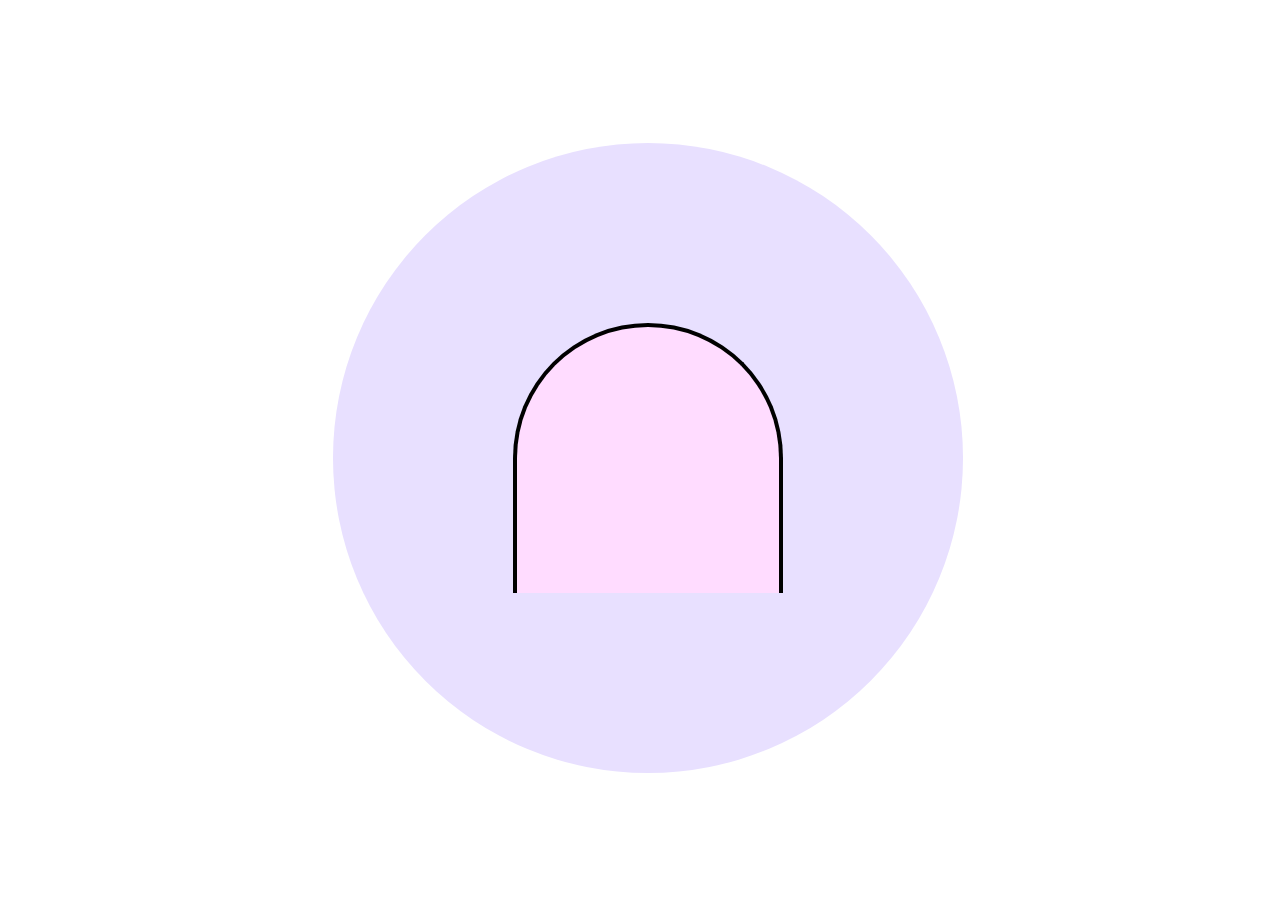
<file: spooky.html>
<!DOCTYPE html>
<html>
<head>
    <link rel="stylesheet" href="styles.css">
</head>

<body>
    <div id="base">
        <div id="background">
            <div id="spookster">
                <div id="peepers"></div>
                <div id="snoot"></div>
                <div id="left-waggler"></div>
                <div id="right-waggler"></div>
            </div>
            <div id="feets">
                <div id="feet"></div>
                <div id="feet"></div>
                <div id="feet"></div>
                <div id="feet"></div>
            </div>
        </div>
    </div>
</body>

</html>
</file>
<file: styles.css>
/* This is a CSS Comment */
/* Like <!-- --> HTML comments */

/* New! */
#base {
  background: white;
  height: 100vh;
  width: 100vw;
  display: flex;
  align-items: center;
  justify-content: center;
  position: relative;
}
#background {
  width: 70vmin;
  height: 70vmin;
  background: #e8e0ff;
  border-radius: 50%;
  display: flex;
  align-items: center;
  justify-content: center;
  flex-direction: column;
}
#spookster {
  position: relative;
  border: 0.5vmin solid black;
  width: 30vmin;
  height: 30vmin;
  border-top-left-radius: 50%;
  border-top-right-radius: 50%;
  border-bottom: 0;
  box-sizing: border-box;
  background: #ffdcff;
}
</file>
